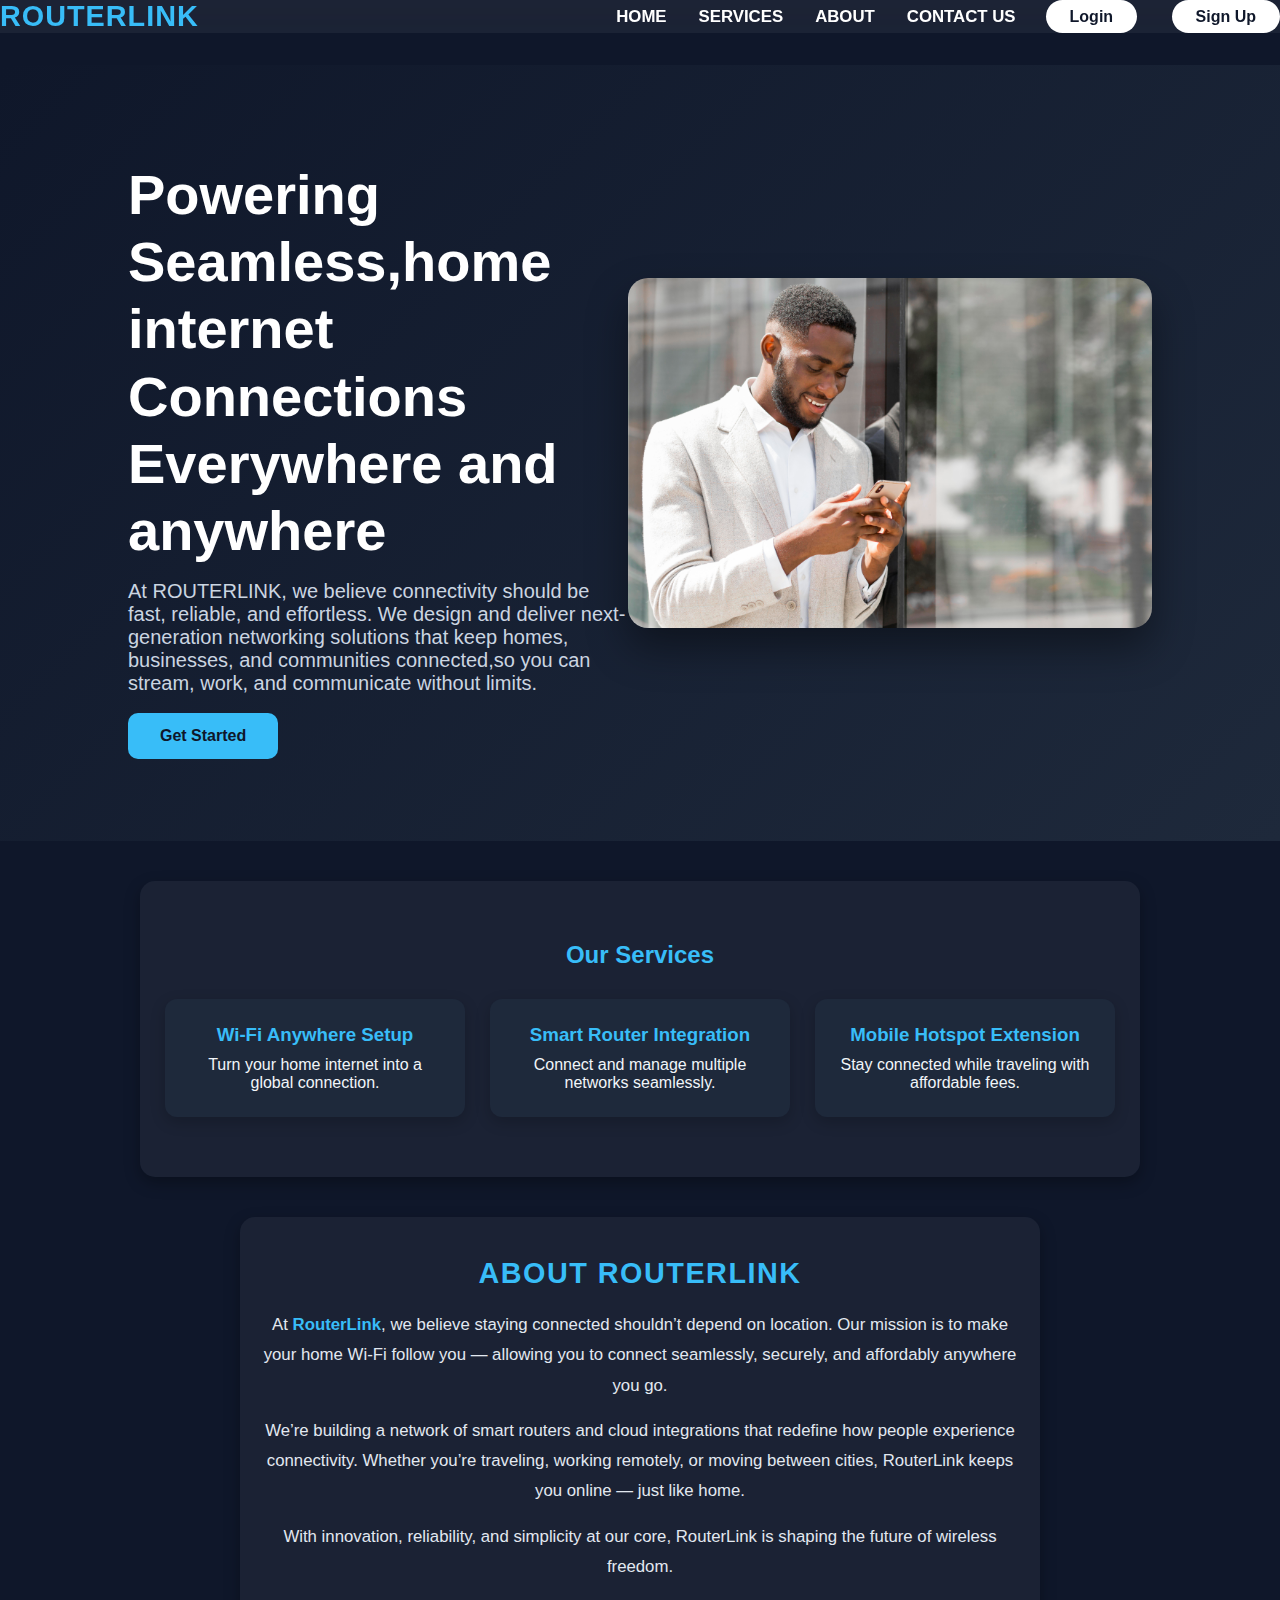
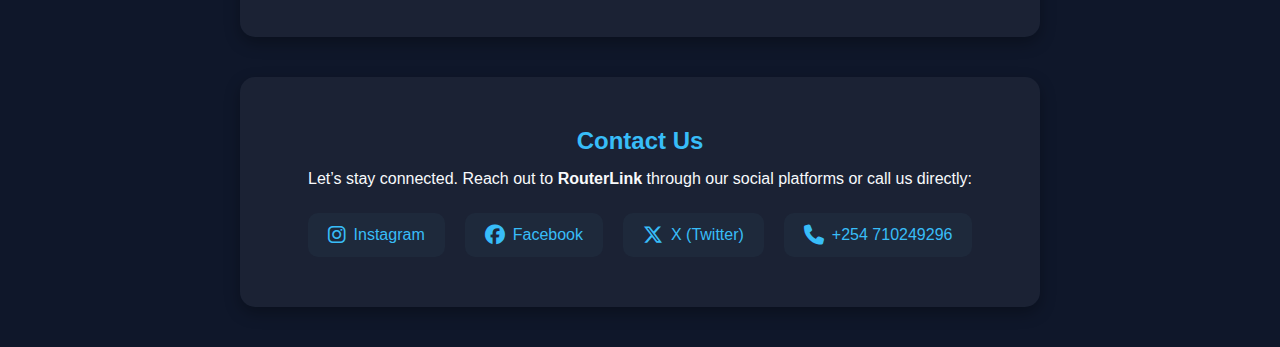
<file: index.html>
<!DOCTYPE html>
<html lang="en">
<head>
    <meta charset="UTF-8">
    <meta name="viewport" content="width=device-width, initial-scale=1.0">
    <link rel="stylesheet" href="style.css">
    <link
  rel="stylesheet"
  href="https://cdnjs.cloudflare.com/ajax/libs/font-awesome/6.5.0/css/all.min.css"/>

    <title>ROUTERLINK|connect anywhere</title>
</head>
<body>
    <nav>
        <div class="logo">ROUTERLINK</div>
        <ul class="nav-links">
            <li><a href="#home">HOME</a></li>
            <li><a href="#services">SERVICES</a></li>
            <li><a href="#about-bottom">ABOUT</a></li>
            <li><a href="#contact">CONTACT US</a></li>
        </ul>
        <div class="btns">
  <div class="buttons">
    <a href="login.html" class="btn-login">Login</a>
    <a href="signup.html" class="btn-signup">Sign Up</a>
  </div>

</div>

    </nav>
    <section class="hero-container">
        <div class="hero-text">
            <h1>Powering Seamless,home internet Connections Everywhere and anywhere</h1>
            <p>At ROUTERLINK, we believe connectivity should be fast, reliable, and effortless.
                We design and deliver next-generation networking solutions that keep homes, businesses, and communities
                connected,so you can stream, work, and communicate without limits.</p>
            <a href="signup.html" class="btn-primary">Get Started</a>

        </div>

        <div class="hero-image">
            <img src="businessman-talking-phone.jpg" alt="image">
        </div>
    </section>
    <div class="services" id="services">
        <h2>Our Services</h2>
        <div class="services-list">
            <div class="service">
                <h3>Wi-Fi Anywhere Setup</h3>
                <p>Turn your home internet into a global connection.</p>
            </div>
            <div class="service">
                <h3>Smart Router Integration</h3>
                <p>Connect and manage multiple networks seamlessly.</p>
            </div>
            <div class="service">
                <h3>Mobile Hotspot Extension</h3>
                <p>Stay connected while traveling with affordable fees.</p>
            </div>
        </div>
    </div>
    <div class="about" id="about">
        <h3>About RouterLink</h3>
        <p>
            At <strong>RouterLink</strong>, we believe staying connected shouldn’t depend on location.
            Our mission is to make your home Wi-Fi follow you — allowing you to connect seamlessly,
            securely, and affordably anywhere you go.
        </p>
        <p>
            We’re building a network of smart routers and cloud integrations that redefine how people experience
            connectivity.
            Whether you’re traveling, working remotely, or moving between cities, RouterLink keeps you online
            — just like home.
        </p>
        <p>
            With innovation, reliability, and simplicity at our core, RouterLink is shaping the future of wireless
            freedom.
        </p>
        <div id="about-bottom"></div>
    </div>
    
    <div id="contact" class="contact">
  <h2>Contact Us</h2>
  <p>Let’s stay connected. Reach out to <strong>RouterLink</strong> through our social platforms or call us directly:</p>

  <div class="social-links">
    <a href="https://www.instagram.com/routerlink" target="_blank">
      <i class="fab fa-instagram"></i> Instagram
    </a>
    <a href="https://www.facebook.com/routerlink" target="_blank">
      <i class="fab fa-facebook"></i> Facebook
    </a>
    <a href="https://www.twitter.com/routerlink" target="_blank">
      <i class="fab fa-x-twitter"></i> X (Twitter)
    </a>
    <a href="tel:+254712345678">
      <i class="fas fa-phone"></i> +254 710249296
    </a>
  </div>
</div>

</body>
</html>
</file>
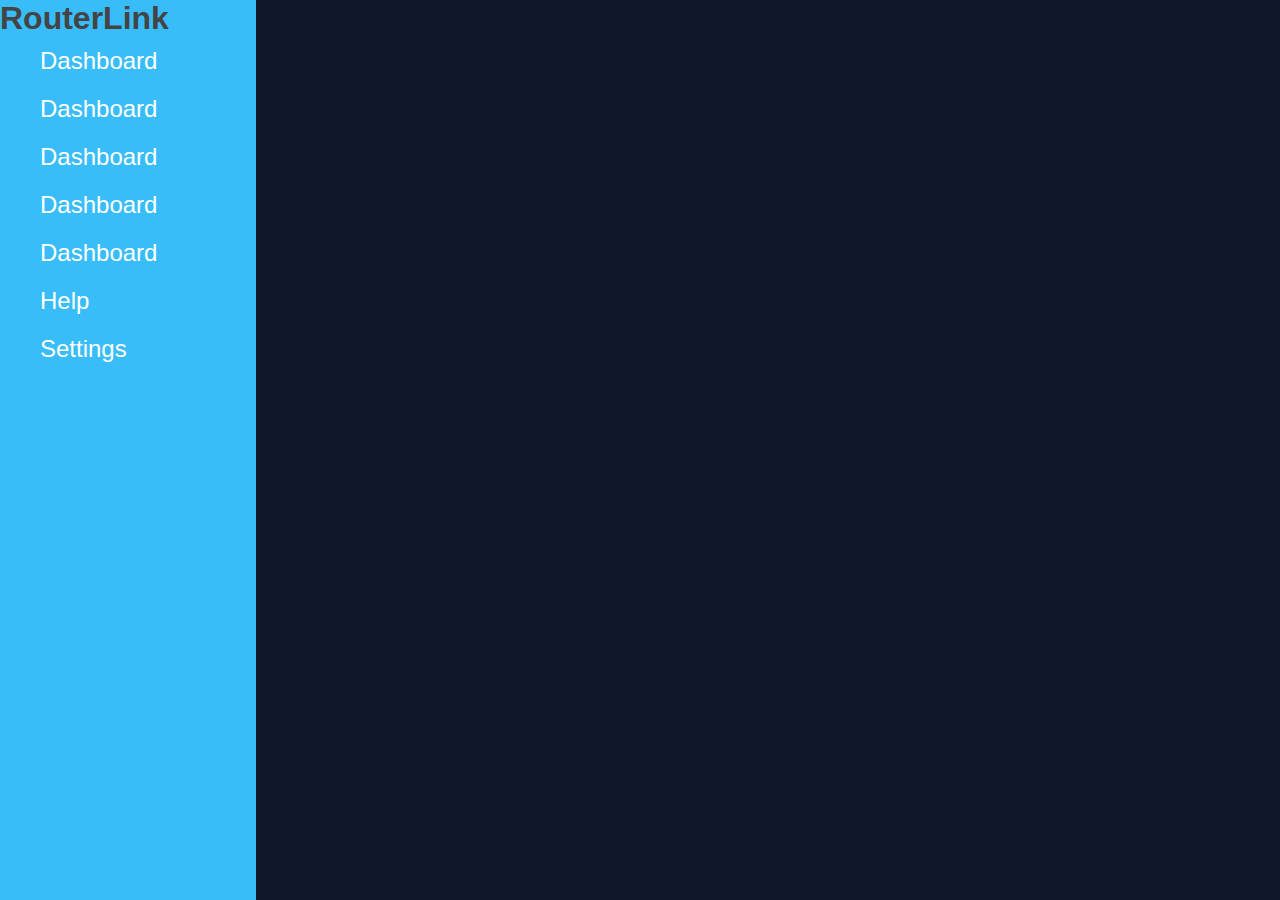
<file: dashboard.html>
<!DOCTYPE html>
<html lang="en">

<head>
    <meta charset="UTF-8">
    <meta name="viewport" content="width=device-width, initial-scale=1.0">
    <link rel="stylesheet" href="dashboard.css">
    <title>Dashboard|Routerlink</title>
</head>

<body>
    <div class="side-menu">
        <div class="brand-name">
            <h1>RouterLink</h1>
        </div>
        <ul>
            <li>Dashboard</li>
            <li>Dashboard</li>
            <li>Dashboard</li>
            <li>Dashboard</li>
            <li>Dashboard</li>
            <li>Help</li>
            <li>Settings</li>
        </ul>
    </div>
</body>

</html>
</file>
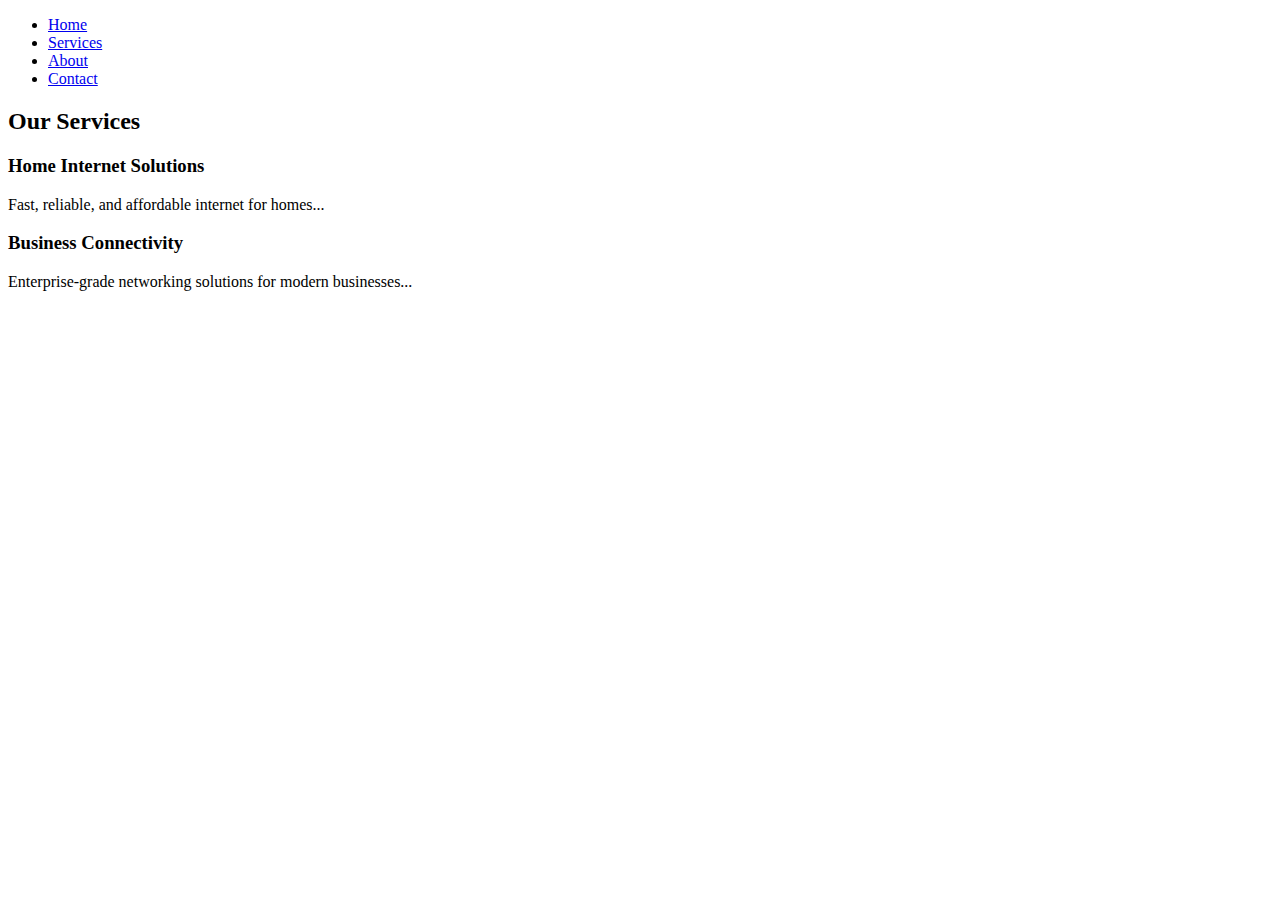
<file: li.html>
<!DOCTYPE html>
<html lang="en">
<head>
    <meta charset="UTF-8">
    <meta name="viewport" content="width=device-width, initial-scale=1.0">
    <link rel="stylesheet" href="li.css">
    <title>Document</title>
</head>
<body>
   <nav>
  <ul>
    <li><a href="#home">Home</a></li>
    <li><a href="#services">Services</a></li>
    <li><a href="#about">About</a></li>
    <li><a href="#contact">Contact</a></li>
  </ul>
</nav>
<section id="services" class="services-section">
  <h2>Our Services</h2>
  <div class="service">
    <h3>Home Internet Solutions</h3>
    <p>Fast, reliable, and affordable internet for homes...</p>
  </div>

  <div class="service">
    <h3>Business Connectivity</h3>
    <p>Enterprise-grade networking solutions for modern businesses...</p>
  </div>
</section>


</body>
</html>
</file>
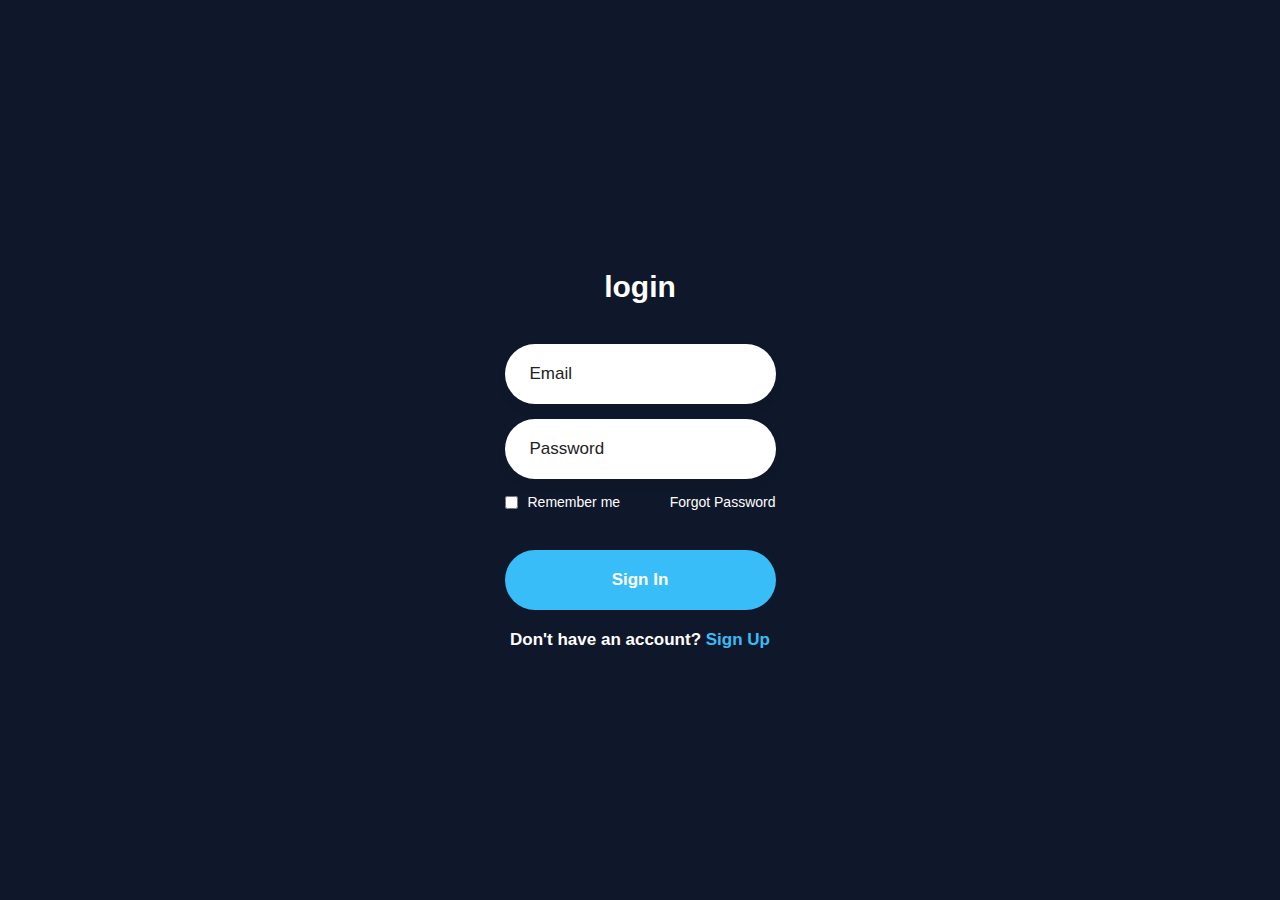
<file: login.html>
<!DOCTYPE html>
<html lang="en">

<head>
    <meta charset="UTF-8">
    <meta name="viewport" content="width=device-width, initial-scale=1.0">
    <title>ROUTERLINK|login</title>
    <link rel="stylesheet" href="login.css">
</head>

<body>
    <div class="login-box">
        <div class="login-header">
            <header>login</header>
        </div>
        <div class="input-box">
            <input type="text" class="input-field" placeholder="Email" autocomplete="off" required>
            <div class="input-box">
                <input type="Password" class="input-field" placeholder="Password" autocomplete="off" required>
                <div class="forgot">
                    <section>
                        <input type="checkbox" id="check">
                        <label for="check">Remember me</label>
                    </section>
                    <section>
                        <a href="#">Forgot Password</a>
                    </section>
                </div>
                <div class="input-submit">
                    <button type="submit" class="submit-btn">Sign In</button>
                </div>
                <div class="sign-up-link">
                    <p>Don't have an account? <a href="signup.html">Sign Up</a></p>
                </div>
            </div>
        </div>
</body>

</html>
</file>
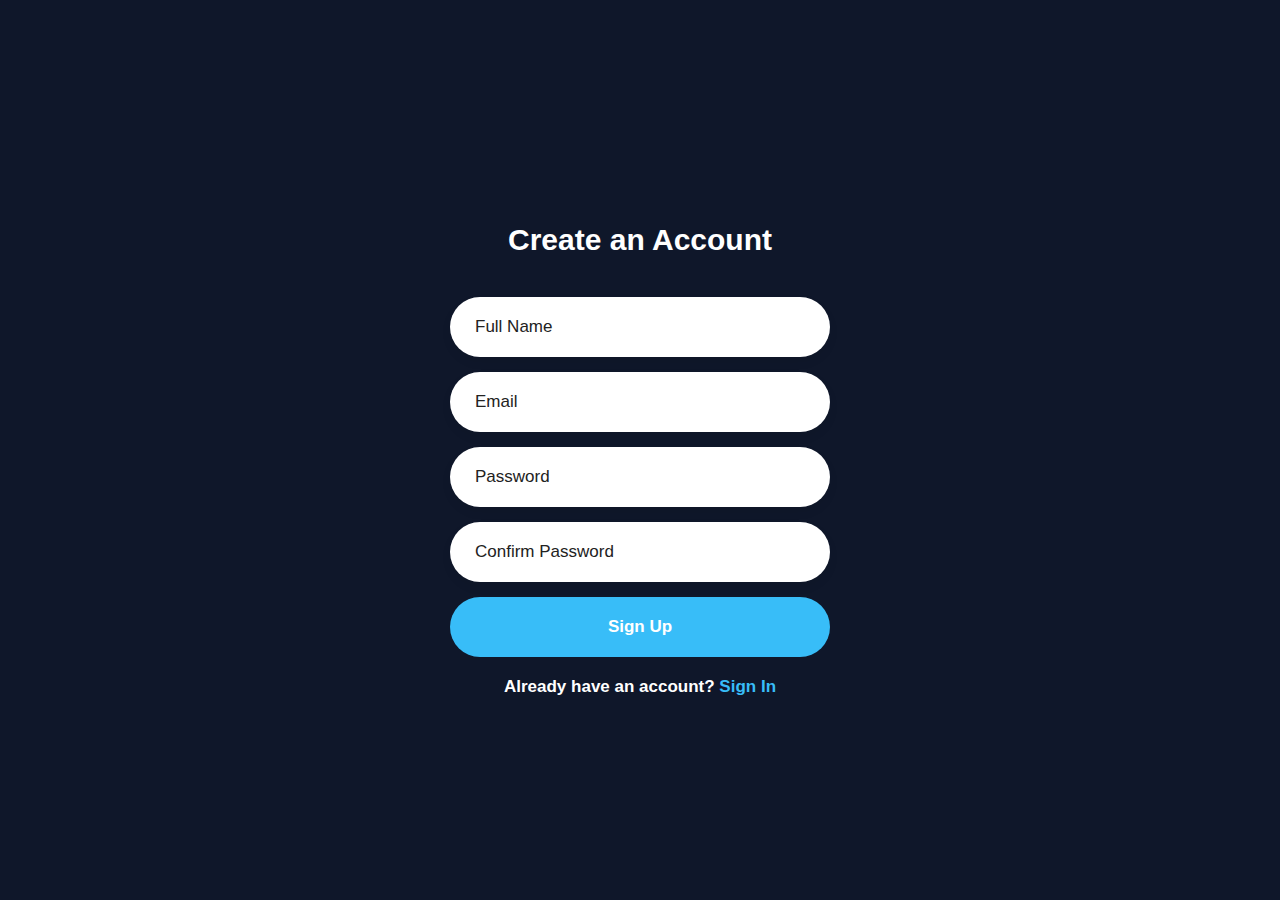
<file: signup.html>
<!DOCTYPE html>
<html lang="en">
<head>
    <meta charset="UTF-8">
    <meta name="viewport" content="width=device-width, initial-scale=1.0">
    <link rel="stylesheet" href="signup.css">
    <title>ROUTERLINK|signup</title>
</head>
<body>
    <div class="sign-up">
    <div class="sign-up-header">
      <header>Create an Account</header>
    </div>

    <div class="input-box">
      <input type="text" class="input-field" placeholder="Full Name" autocomplete="off" required>
    </div>

    <div class="input-box">
      <input type="email" class="input-field" placeholder="Email" autocomplete="off" required>
    </div>

    <div class="input-box">
      <input type="password" class="input-field" placeholder="Password" autocomplete="off" required>
    </div>

    <div class="input-box">
      <input type="password" class="input-field" placeholder="Confirm Password" autocomplete="off" required>
    </div>

    <div class="input-submit">
      <button type="submit" class="submit-btn">Sign Up</button>
    </div>

    <div class="sign-up-link">
      <p>Already have an account? <a href="login.html">Sign In</a></p>
    </div>
  </div>

</body>
</html>
</file>
<file: style.css>
*{
    margin:0;
    padding:0;
    box-sizing:border-box;
}
body{
    font-family:"poppins",sans-serif;
    background:#0f172a;
    color:white;
}
nav{
    width:100%;
    padding:1 rem 5%;
    background:rgba(255,255,255,0.05);
    border-bottom: rgba(255,255,255,0.1);
    backdrop-filter:blur(15px);
    margin-bottom: 2rem;

    display:flex;
    align-items: center;
    justify-content: flex-end;
}
.logo{
    font-size:1.8rem;
    font-weight:700;
    color:#38bdf8;
    letter-spacing: 1px;
    margin-right: auto;
}
.nav-links{
    list-style: none;
    display:flex;
    gap:2rem;
    margin-right: 30px;
}
.nav-links li a {
    position:relative;
    font-size: 1.05rem;
    font-weight:700;
    text-decoration: none;
    color:white;
    transition:0.3s;

}
.nav-links li a:hover{
    color:#38bdf8;
}
.btn-login{
    padding:0.5rem 1.5rem;
    border-radius: 30px;
    font-weight:600;
    font-size:1rem;
    background:white;
    color:#0f172a;
    border:none;
    cursor:pointer;
    transition: 0.3s;
    margin-left:auto;
    text-decoration: none;
}
.btn-login:hover{
    background:#38bdf8;
}
.btn-signup{
    padding:0.5rem 1.5rem;
    border-radius: 30px;
    font-weight:600;
    font-size:1rem;
    background:white;
    color:#0f172a;
    border:none;
    cursor:pointer;
    transition: 0.3s;
    margin-left:30px;
    text-decoration: none;
}
.btn-signup:hover{
    background:#38bdf8;
}
.hero-container {
  position: relative;
  display: flex;
  align-items: center;
  justify-content: space-between;
  padding: 6rem 10%;
  background: linear-gradient(135deg, #0f172a, #1e293b);
  color: #fff;
  flex-wrap: wrap; /* Makes it responsive */
}

.hero-text {
  flex: 1;
  max-width: 500px;
  z-index: 2;
}

.hero-text h1 {
  font-size: 3rem;
  font-weight: 700;
  margin-bottom: 1rem;
  line-height: 1.2;
}

.hero-text p {
  font-size: 1.2rem;
  margin-bottom: 2rem;
  color: #cbd5e1;
}

.btn-primary {
  background-color: #38bdf8;
  border: none;
  padding: 0.9rem 2rem;
  border-radius: 10px;
  color: #0f172a;
  font-weight: 600;
  cursor: pointer;
  transition: 0.3s ease;
  text-decoration: none;
}

.btn-primary:hover {
  background-color: #0ea5e9;
  transform: translateY(-2px);
}

.hero-image {
  flex: 1;
  display: flex;
  justify-content: center;
  align-items: center;
}

.hero-image img {
  width: 100%;
  max-width: 550px;
  height: auto;
  border-radius: 20px;
  box-shadow: 0 20px 40px rgba(0, 0, 0, 0.4);
  transition: transform 0.4s ease;
}

.hero-image img:hover {
  transform: scale(1.05);
}

/* Responsive */
@media (max-width: 900px) {
  .hero-container {
    flex-direction: column-reverse;
    text-align: center;
    padding: 4rem 5%;
  }

  .hero-text h1 {
    font-size: 2.4rem;
  }

  .hero-image img {
    max-width: 400px;
    margin-bottom: 2rem;
  }
}
.services {
  text-align: center;
  background-color: rgba(255, 255, 255, 0.05);
  border-radius: 15px;
  padding: 60px 20px;
  margin: 40px auto;
  max-width: 1000px;
  box-shadow: 0 6px 16px rgba(0, 0, 0, 0.3);
}

.services h2 {
  color: #38bdf8;
  margin-bottom: 30px;
}

.services-list {
  display: flex;
  justify-content: center;
  flex-wrap: wrap;
  gap: 25px;
}

.service {
  background-color: #1e293b;
  width: 280px;
  padding: 25px;
  border-radius: 12px;
  transition: transform 0.3s ease, box-shadow 0.3s ease;
  box-shadow: 0 5px 15px rgba(0, 0, 0, 0.2);
}

.service:hover {
  transform: translateY(-5px);
  box-shadow: 0 8px 20px rgba(56, 189, 248, 0.3);
}

.service h3 {
  color: #38bdf8;
  margin-bottom: 10px;
}

.service p {
  color: #f1f5f9;
}
html {
  scroll-behavior: smooth;
}
.about {
  background-color: rgba(255, 255, 255, 0.05);
  border-radius: 15px;
  padding: 40px 20px;
  text-align: center;
  margin: 30px auto;
  max-width: 800px;
  box-shadow: 0 6px 16px rgba(0, 0, 0, 0.3);
}

.about h3 {
  color: #38bdf8;
  font-size: 1.8rem;
  margin-bottom: 20px;
  text-transform: uppercase;
  letter-spacing: 1.5px;
}

.about p {
  color: #e2e8f0;
  font-size: 1.05rem;
  line-height: 1.8;
  margin-bottom: 15px;
}

.about p strong {
  color: #38bdf8;
}

.about:hover {
  transform: translateY(-5px);
  box-shadow: 0 8px 20px rgba(56, 189, 248, 0.25);
  transition: 0.3s ease-in-out;
}
html {
  scroll-behavior: smooth;
}
.contact {
  background-color: rgba(255, 255, 255, 0.05);
  border-radius: 15px;
  padding: 50px 20px;
  text-align: center;
  margin: 40px auto;
  max-width: 800px;
  box-shadow: 0 6px 16px rgba(0, 0, 0, 0.3);
}

.contact h2 {
  color: #38bdf8;
  margin-bottom: 15px;
}

.contact p {
  color: #f8fafc;
  margin-bottom: 25px;
  font-size: 1rem;
}

.social-links {
  display: flex;
  justify-content: center;
  gap: 20px;
  flex-wrap: wrap;
}

.social-links a {
  color: #38bdf8;
  text-decoration: none;
  font-weight: 500;
  display: flex;
  align-items: center;
  gap: 8px;
  background-color: #1e293b;
  padding: 12px 20px;
  border-radius: 10px;
  transition: all 0.3s ease;
}

.social-links a:hover {
  background-color: #38bdf8;
  color: #0f172a;
  transform: translateY(-4px);
}

.social-links i {
  font-size: 20px;
}
/* ===========================
   📱 MEDIA QUERIES
   =========================== */

/* Medium screens (tablets & small laptops) */
@media (max-width: 992px) {
  nav {
    flex-wrap: wrap;
    justify-content: center;
    text-align: center;
  }

  .nav-links {
    flex-wrap: wrap;
    gap: 1rem;
    margin: 1rem 0;
  }

  .btn-login, .btn-signup {
    margin: 0.5rem;
  }

  .hero-container {
    flex-direction: column-reverse;
    text-align: center;
    padding: 4rem 5%;
  }

  .hero-text h1 {
    font-size: 2.5rem;
  }

  .hero-text p {
    font-size: 1rem;
  }

  .hero-image img {
    max-width: 400px;
    margin-bottom: 2rem;
  }

  .services-list {
    flex-direction: column;
    align-items: center;
  }

  .service {
    width: 90%;
  }
}

/* Small screens (phones) */
@media (max-width: 600px) {
  nav {
    flex-direction: column;
    gap: 1rem;
  }

  .logo {
    font-size: 1.5rem;
  }

  .nav-links {
    flex-direction: column;
    gap: 0.8rem;
  }

  .btn-login, .btn-signup {
    width: 80%;
    padding: 0.6rem 0;
  }

  .hero-text h1 {
    font-size: 2rem;
  }

  .hero-text p {
    font-size: 0.95rem;
  }

  .btn-primary {
    width: 80%;
    padding: 0.8rem 0;
  }

  .service {
    width: 100%;
  }

  .about, .contact {
    padding: 30px 10px;
  }

  .about h3, .contact h2 {
    font-size: 1.5rem;
  }

  .social-links {
    flex-direction: column;
    gap: 15px;
  }

  .social-links a {
    width: 100%;
    justify-content: center;
  }
}

/* Large screens (desktop) */
@media (min-width: 1200px) {
  .hero-text h1 {
    font-size: 3.5rem;
  }

  .hero-text p {
    font-size: 1.25rem;
  }

  .service {
    width: 300px;
  }
}
</file>
<file: dashboard.css>
*{
    margin:0px;
    padding:0px;
    box-sizing:border-box;
    font-family: 'poppins',sans-serif;
}
body{
    min-height:100vh;
    background:#0f172a;
}
a{
    text-decoration: none;
}
li{
    list-style: none;
}
h1,h2{
    color:#444;
}
.side-menu{
    position:fixed;
    background:#38bdf8;
    width:20vw;
    min-height: 100vh;
    display:flex;
    flex-direction: column;
}
.side-menu.brand-name{
    height:10vh;
    display:flex;
    align-items: center;
    justify-content: center;
}
.side-menu li{
    font-size:24px;
    padding:10px 40px;
    color:white;
    display:flex;
    align-items: center;
}
.side-menu li:hover{
    background:#0f172a;
    
}
</file>
<file: li.css>
html {
  scroll-behavior: smooth;
}
</file>
<file: login.css>
* {
  margin: 0;
  padding: 0;
  box-sizing: border-box;
  font-family: 'Poppins', sans-serif;
}

body {
  display: flex;
  justify-content: center;
  align-items: center;
  min-height: 100vh;
  background: #0f172a;
  color: white;
}

/* Signup box */
.login {
  display: flex;
  justify-content: center;
  flex-direction: column;
  width: 440px;
  height: auto;
  padding: 30px;
}

/* Header */
.login-header {
  text-align: center;
  margin: 20px 0 40px 0;
  font-size: 30px;
  color: white;
  font-weight: 600;
}

/* Input fields */
.input-field {
  width: 100%;
  height: 60px;
  font-size: 17px;
  padding: 0 25px;
  margin-bottom: 15px;
  border-radius: 30px;
  border: none;
  box-shadow: 0px 5px 10px 1px rgba(0,0,0,0.05);
  outline: none;
  transition: 0.3s;
}

::placeholder {
  font-weight: 500;
  color: #222;
}

.input-field:focus {
  width: 105%;
}

/* Forgot section */
.forgot {
  display: flex;
  justify-content: space-between;
  margin-bottom: 40px;
}

section {
  display: flex;
  align-items: center;
  font-size: 14px;
  color: white;
}

#check {
  margin-right: 10px;
}

/* Links */
a {
  text-decoration: none;
}

a:hover {
  text-decoration: underline;
}

section a {
  color: white;
}

/* Submit button */
.input-submit {
  position: relative;
}

.submit-btn {
  width: 100%;
  height: 60px;
  background: #38bdf8;
  border: none;
  border-radius: 30px;
  cursor: pointer;
  font-size: 17px;
  color: white;
  transition: 0.3s;
  font-weight: 600;
}

.submit-btn:hover {
  background: #0ea5e9;
}

/* Sign-up link */
.sign-up-link {
  text-align: center;
  font-size: 15px;
  margin-top: 20px;
  color: white;
  font-weight: 600;
}

.sign-up-link p {
  font-size: 17px;
}

.sign-up-link a {
  font-size: 17px;
  color: #38bdf8;
}
</file>
<file: signup.css>
* {
  margin: 0;
  padding: 0;
  box-sizing: border-box;
  font-family: 'Poppins', sans-serif;
}

body {
  display: flex;
  justify-content: center;
  align-items: center;
  min-height: 100vh;
  background: #0f172a;
  color: white;
}

/* Signup box */
.sign-up {
  display: flex;
  justify-content: center;
  flex-direction: column;
  width: 440px;
  height: auto;
  padding: 30px;
}

/* Header */
.sign-up-header {
  text-align: center;
  margin: 20px 0 40px 0;
  font-size: 30px;
  color: white;
  font-weight: 600;
}

/* Input fields */
.input-field {
  width: 100%;
  height: 60px;
  font-size: 17px;
  padding: 0 25px;
  margin-bottom: 15px;
  border-radius: 30px;
  border: none;
  box-shadow: 0px 5px 10px 1px rgba(0,0,0,0.05);
  outline: none;
  transition: 0.3s;
}

::placeholder {
  font-weight: 500;
  color: #222;
}

.input-field:focus {
  width: 105%;
}

/* Forgot section */
.forgot {
  display: flex;
  justify-content: space-between;
  margin-bottom: 40px;
}

section {
  display: flex;
  align-items: center;
  font-size: 14px;
  color: white;
}

#check {
  margin-right: 10px;
}

/* Links */
a {
  text-decoration: none;
}

a:hover {
  text-decoration: underline;
}

section a {
  color: white;
}

/* Submit button */
.input-submit {
  position: relative;
}

.submit-btn {
  width: 100%;
  height: 60px;
  background: #38bdf8;
  border: none;
  border-radius: 30px;
  cursor: pointer;
  font-size: 17px;
  color: white;
  transition: 0.3s;
  font-weight: 600;
}

.submit-btn:hover {
  background: #0ea5e9;
}

/* Sign-up link */
.sign-up-link {
  text-align: center;
  font-size: 15px;
  margin-top: 20px;
  color: white;
  font-weight: 600;
}

.sign-up-link p {
  font-size: 17px;
}

.sign-up-link a {
  font-size: 17px;
  color: #38bdf8;
}
</file>
